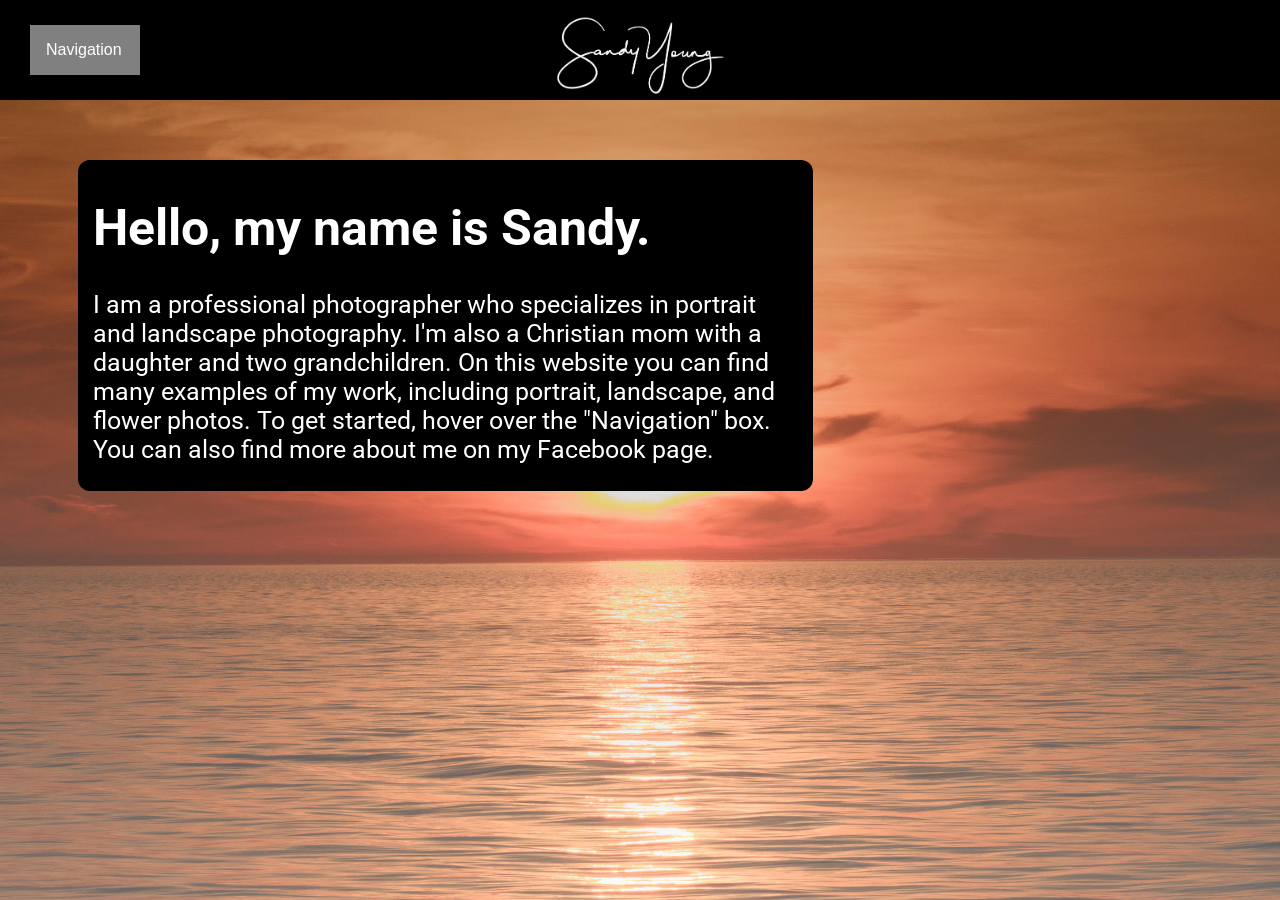
<file: index.html>
﻿
<!DOCTYPE html>
<html lang="en">
<head>
    <link rel="icon" href="/favicon.ico" />
    <link rel="shortcut icon" href="/favicon.ico" />
    <meta charset="utf-8" />
    <meta name="viewport" content="width=device-width, initial-scale=1, shrink-to-fit=no">
    <meta name="description" content="Sandy Young Photography - Landing Page" />
    <title>SKY Photography - Landing Page</title>
    <link type="text/css" rel="stylesheet" href="https://necolas.github.io/normalize.css/8.0.1/normalize.css" />
    <link type="text/css" rel="stylesheet" href="/main.css" />
</head>
<body style="background: url(/images/background.jpg) no-repeat center center fixed; background-size: cover;">
    <div class="main-container">
        <div class="dropdown" onclick="">
            <span class="dropelement">Navigation</span>
            <div class="dropdown-content">
                <a href="/about">About Sandy</a>
                <a href="https://facebook.com/Sandy.And.Clieve.Young">Sandy's Facebook</a>
                <span class="dropelement-2">Photo Galleries</span>
                <a href="/gallery/landscape">Landscape Gallery</a>
                <a href="/gallery/portrait">Portrait Gallery</a>
                <a href="/gallery/flowers">Flower Gallery</a>
                <a href="/usage">Image Usage</a>
            </div>
        </div>
        <div class="center">
            <a href="/">
                <img src="/images/logo.jpeg" class="sky-logo" />
            </a>
        </div>
    </div>
    <div style="user-select: none; background-color: black; padding: 5px 10px 2px 15px; margin: 160px 0 0 70px; max-width: 710px; border-radius: 12px">
        <h1 style="font-size: 50px; font-family: 'Roboto', arial; color: white">
            Hello, my name is Sandy.
        </h1>
        <p style="font-size: 25px; font-family: 'Roboto', arial; color: white">
            I am a professional photographer who specializes in portrait and landscape photography. I'm also
            a Christian mom with a daughter and two grandchildren. On this website you can find many examples 
            of my work, including portrait, landscape, and flower photos. To get started, hover over the
            "Navigation" box. You can also find more about me on my Facebook page.
        </p>
    </div>
</body>
</html>
</file>
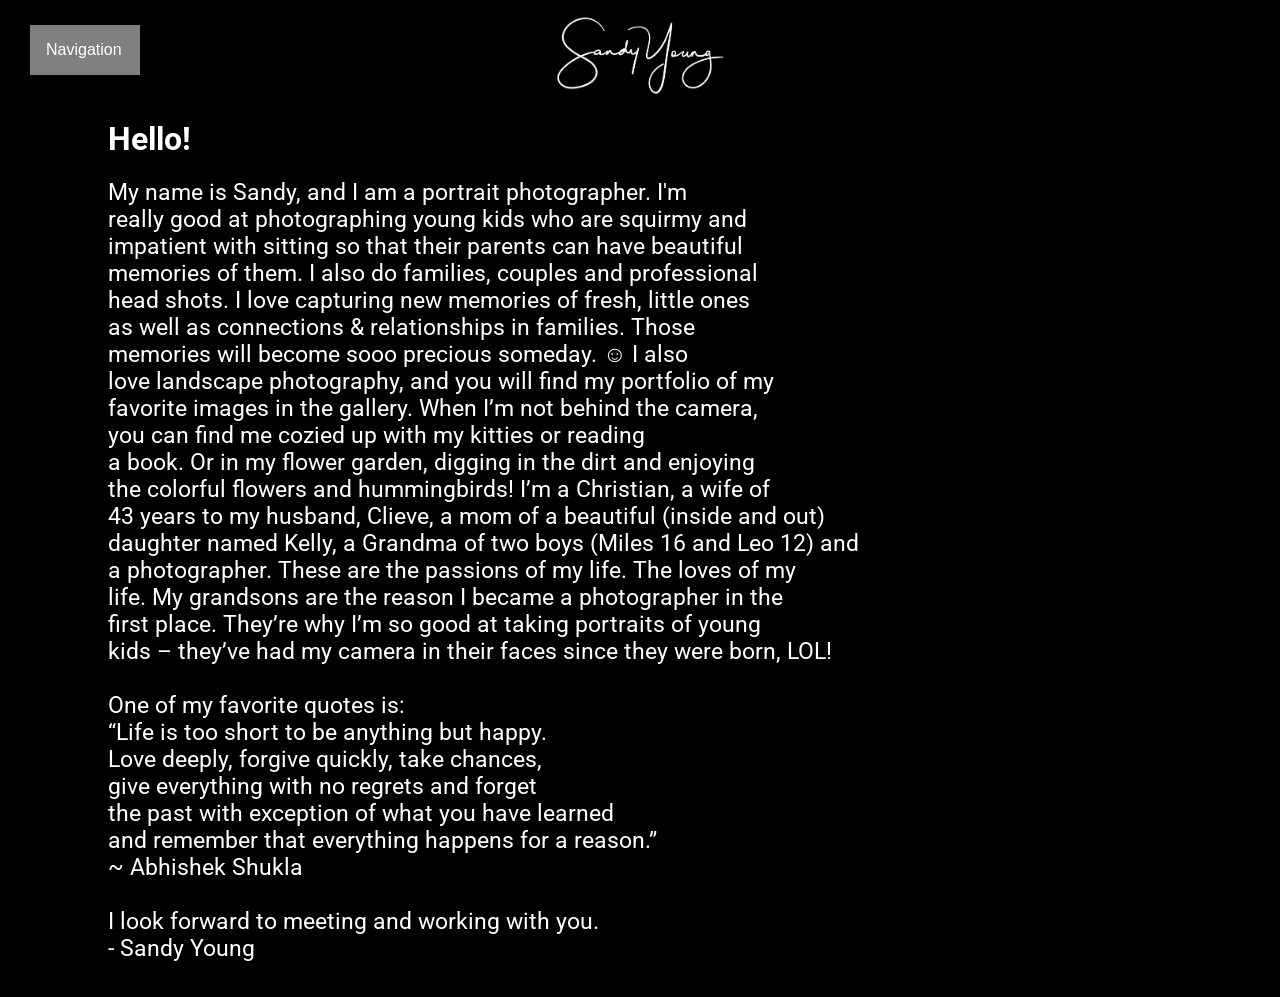
<file: about/index.html>
﻿
<!DOCTYPE html>
<html lang="en">
<head>
    <link rel="icon" href="/favicon.ico" />
    <link rel="shortcut icon" href="/favicon.ico" />
    <meta charset="utf-8" />
    <meta name="viewport" content="width=device-width, initial-scale=1, shrink-to-fit=no">
    <meta name="description" content="Sandy Young Photography - About Page" />
    <title>SKY Photography - About</title>
    <link type="text/css" rel="stylesheet" href="https://necolas.github.io/normalize.css/8.0.1/normalize.css" />
    <link type="text/css" rel="stylesheet" href="/main.css" />
</head>
<body style="background-color: black">
    <div class="main-container">
        <div class="dropdown" onclick="">
            <span class="dropelement">Navigation</span>
            <div class="dropdown-content">
                <a href="/about">About Sandy</a>
                <a href="https://facebook.com/Sandy.And.Clieve.Young">Sandy's Facebook</a>
                <span class="dropelement-2">Photo Gallery</span>
                <a href="/gallery/landscape">Landscape Gallery</a>
                <a href="/gallery/portrait">Portrait Gallery</a>
                <a href="/gallery/flowers">Flower Gallery</a>
                <a href="/usage">Image Usage</a>
            </div>
        </div>
        <div class="center">
            <a alt="Go back to the landing page!" href="/">
                <img src="/images/logo.jpeg" class="sky-logo" />
            </a>
        </div>
    </div>
    <h1 style="margin-left: 100px; margin-top: 120px; color: white; font-family: 'Roboto', Arial">Hello!</h1>
    <div style="margin-left: 100px; color: white; font-family: 'Roboto', arial; font-size: 23px">
        My name is Sandy, and I am a portrait photographer. I'm<br />
        really good at photographing young kids who are squirmy and<br />
        impatient with sitting so that their parents can have beautiful<br />
        memories of them. I also do families, couples and professional<br />
        head shots. I love capturing new memories of fresh, little ones<br />
        as well as connections & relationships in families. Those<br />
        memories will become sooo precious someday. <b>☺</b> I also<br />
        love landscape photography, and you will find my portfolio of my<br />
        favorite images in the gallery. When I’m not behind the camera,<br />
        you can find me cozied up with my kitties or reading<br />
        a book. Or in my flower garden, digging in the dirt and enjoying<br />
        the colorful flowers and hummingbirds! I’m a Christian, a wife of<br />
        43 years to my husband, Clieve, a mom of a beautiful (inside and out)<br />
        daughter named Kelly, a Grandma of two boys (Miles 16 and Leo 12) and<br />
        a photographer. These are the passions of my life. The loves of my<br />
        life. My grandsons are the reason I became a photographer in the<br />
        first place. They’re why I’m so good at taking portraits of young<br />
        kids – they’ve had my camera in their faces since they were born, LOL!<br /><br />

        One of my favorite quotes is:<br />
        “Life is too short to be anything but happy.<br />
        Love deeply, forgive quickly, take chances,<br />
        give everything with no regrets and forget<br />
        the past with exception of what you have learned<br />
        and remember that everything happens for a reason.”<br />
        ~ Abhishek Shukla<br /><br />

        I look forward to meeting and working with you.<br />
        - Sandy Young<br /><br />
    </div>
</body>
</html>
</file>
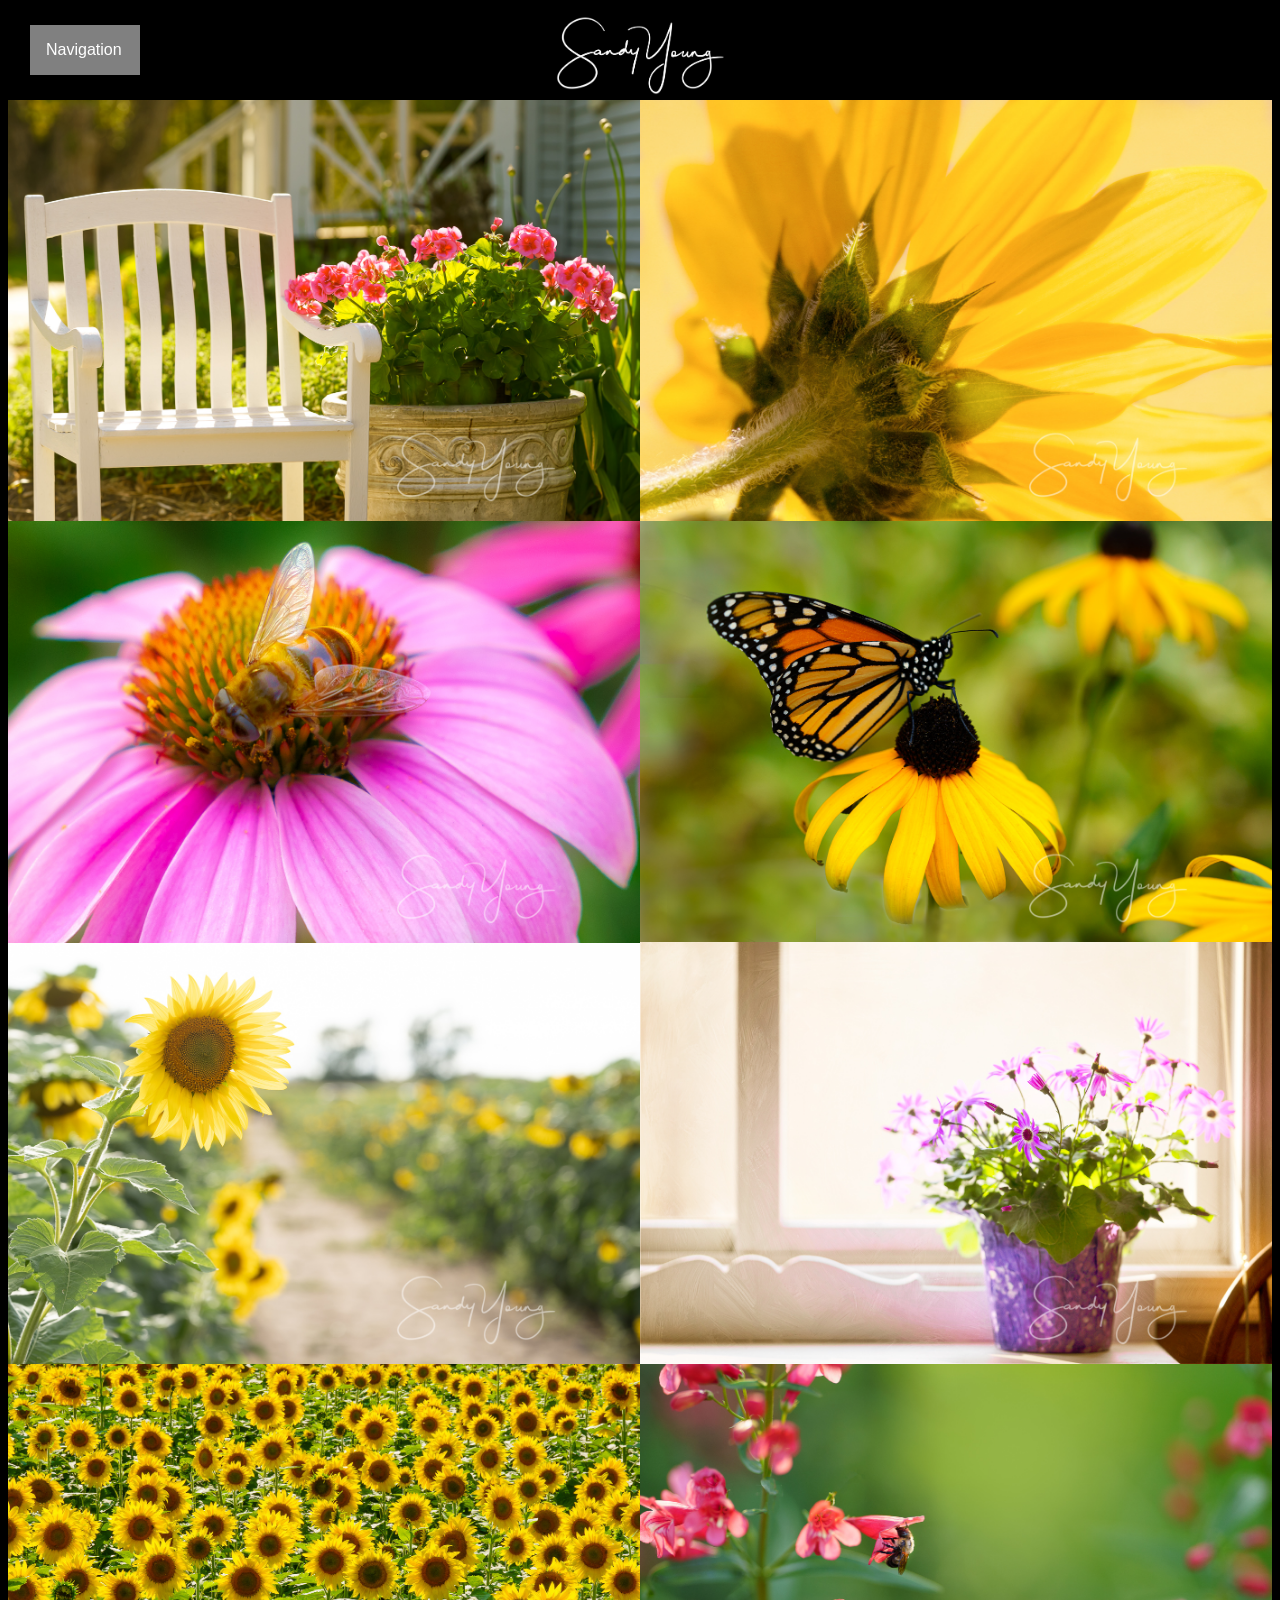
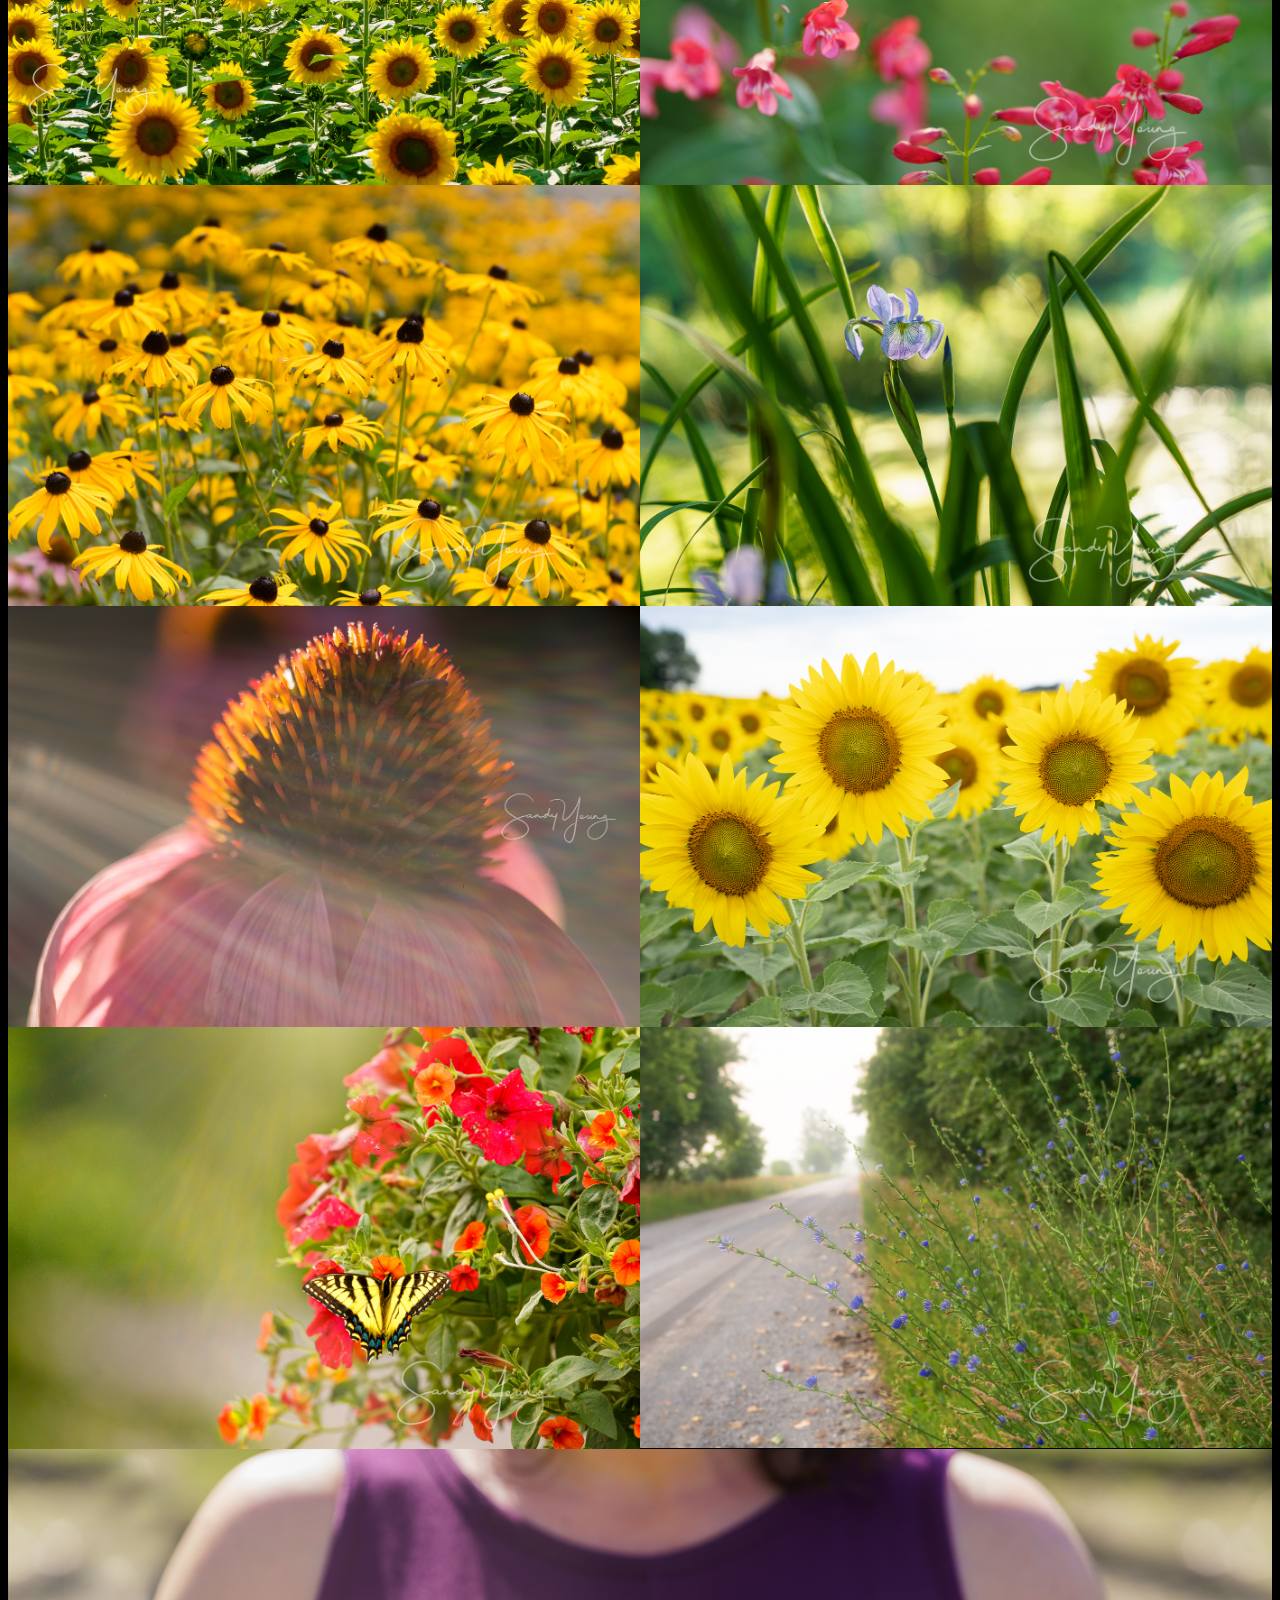
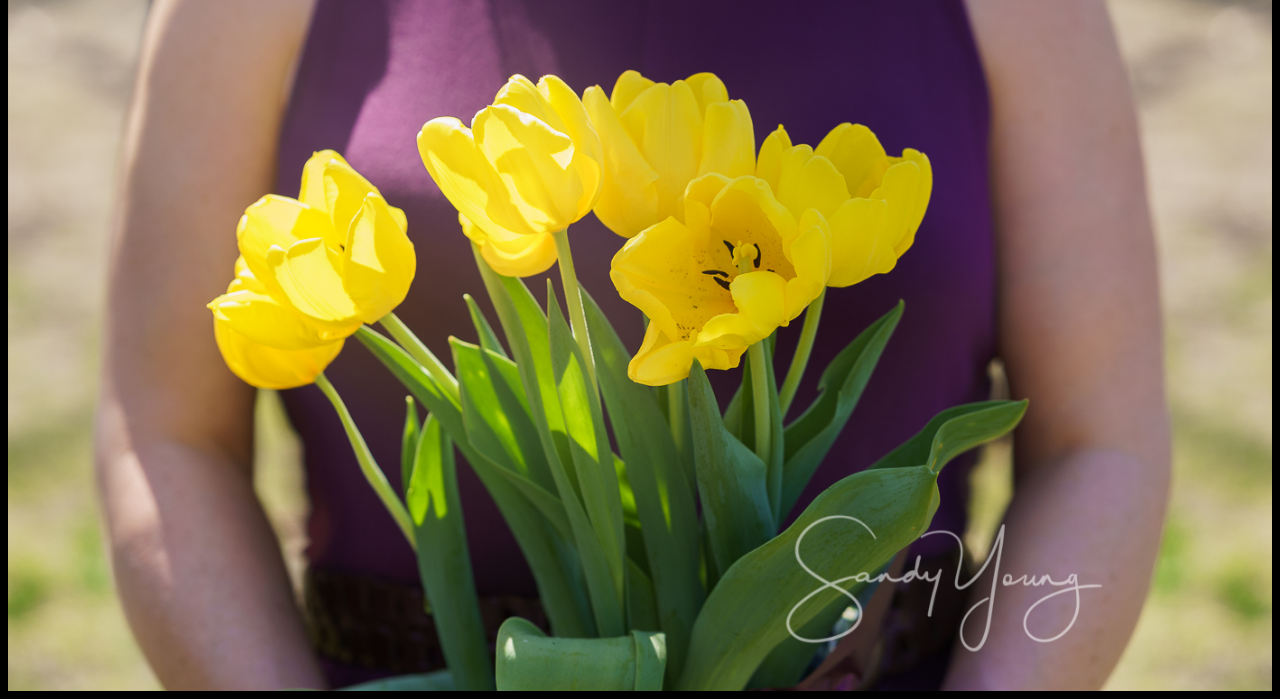
<file: gallery/flowers/index.html>
﻿
<!DOCTYPE html>
<html lang="en">
<head>
    <link rel="icon" href="/favicon.ico" />
    <link rel="shortcut icon" href="/favicon.ico" />
    <meta charset="utf-8" />
    <meta name="viewport" content="width=device-width, initial-scale=1, shrink-to-fit=no">
    <meta name="description" content="Sandy Young Photography - Flower Gallery" />
    <title>SKY Photography - Flower Gallery</title>
    <link type="text/css" rel="stylesheet" href="https://necolas.github.io/normalize.css/8.0.1/normalize.css" />
    <link type="text/css" rel="stylesheet" href="/main.css" />
</head>
<body style="background-color: black">
    <div class="main-container">
        <div class="dropdown" onclick="">
            <span class="dropelement">Navigation</span>
            <div class="dropdown-content">
                <a href="/about">About Sandy</a>
                <a href="https://facebook.com/Sandy.And.Clieve.Young">Sandy's Facebook</a>
                <span class="dropelement-2">Photo Gallery</span>
                <a href="/gallery/landscape">Landscape Gallery</a>
                <a href="/gallery/portrait">Portrait Gallery</a>
                <a href="/gallery/flowers">Flower Gallery</a>
                <a href="/usage">Image Usage</a>
            </div>
        </div>
        <div class="center">
            <a href="/">
                <img src="/images/logo.jpeg" class="sky-logo" />
            </a>
        </div>
    </div>
    <div class="image-row">
        <div class="image-column">
            <img src="./images/img1.jpg">
            <img src="./images/img2.jpg">
            <img src="./images/img3.jpg">
            <img src="./images/img4.jpg">
            <img src="./images/img5.jpg">
            <img src="./images/img6.jpg">
            <img src="./images/img7.jpg">
        </div>
        <div class="image-column">
            <img src="./images/img8.jpg">
            <img src="./images/img9.jpg">
            <img src="./images/img10.jpg">
            <img src="./images/img11.jpg">
            <img src="./images/img12.jpg">
            <img src="./images/img13.jpg">
            <img src="./images/img14.jpg">
        </div>
        <div class="image-column">
            <img src="./images/img15.jpg">
        </div>
    </div>
</body>
</html>
</file>
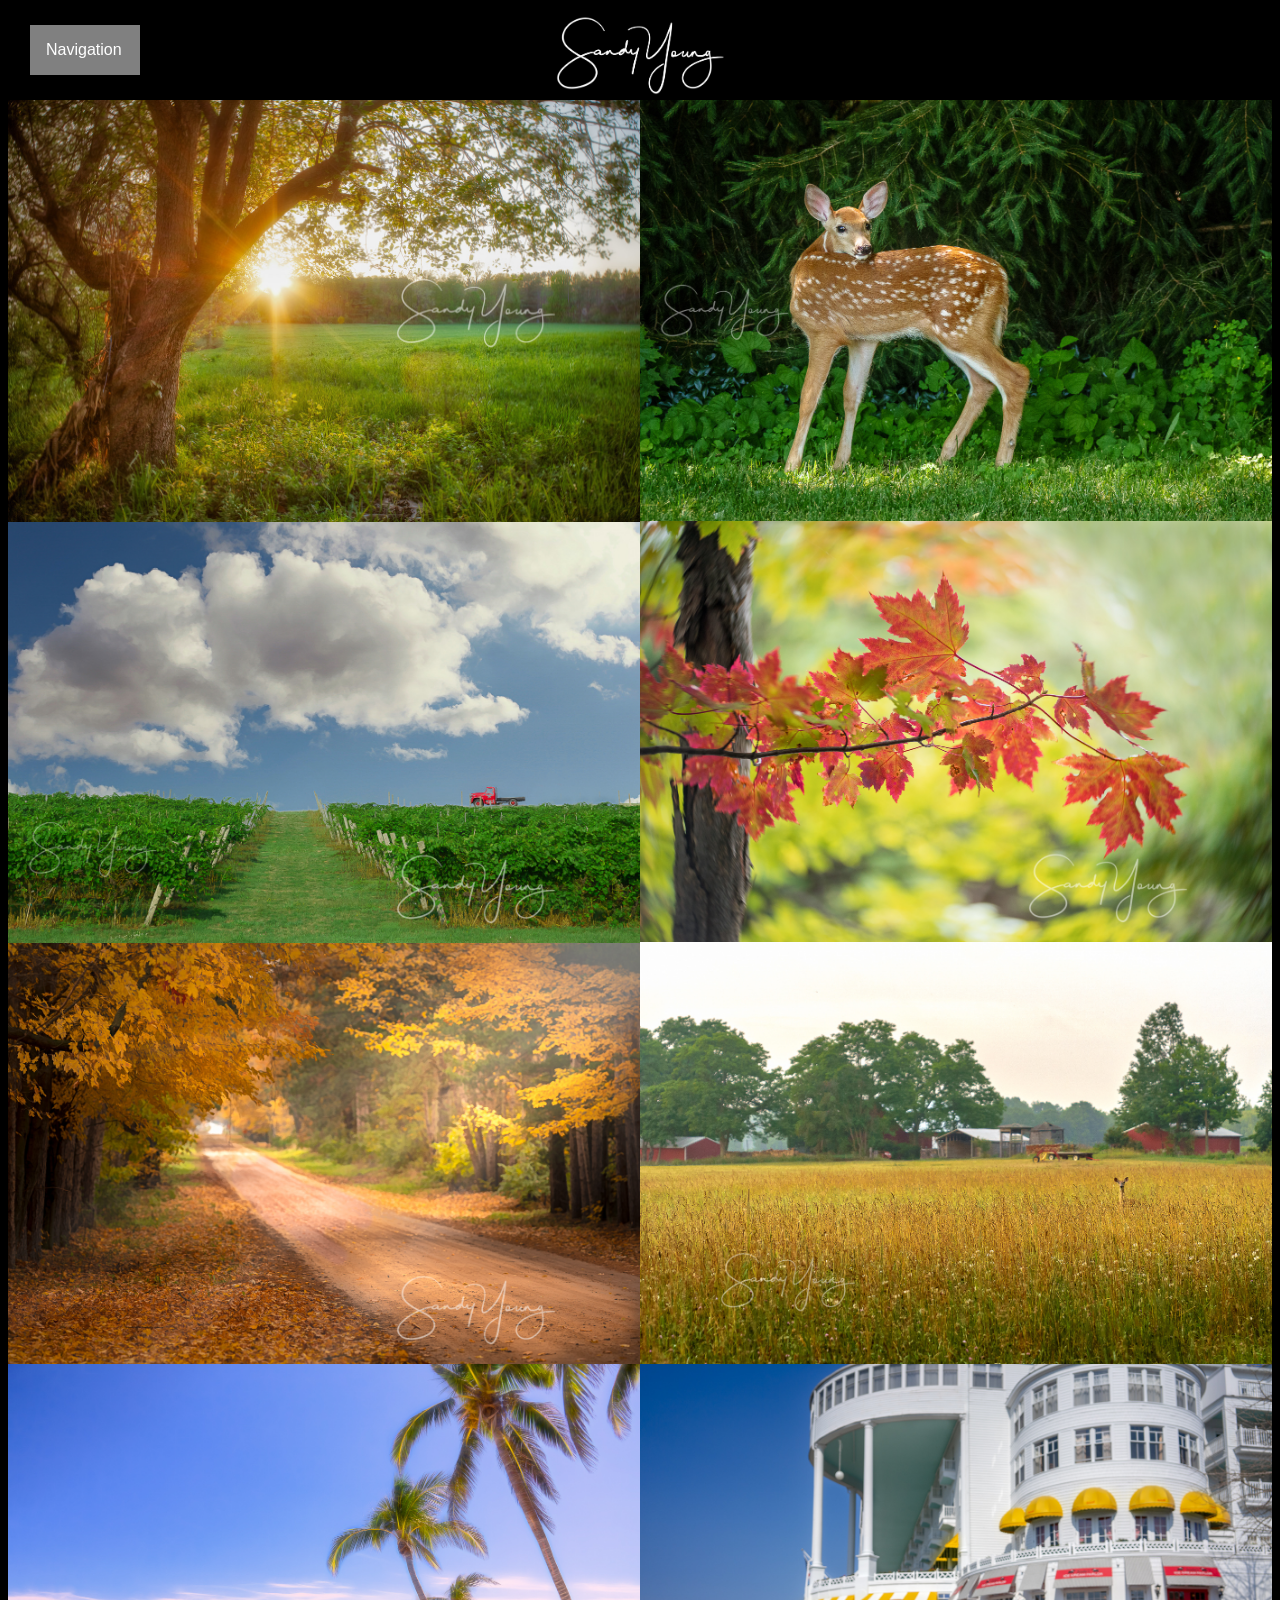
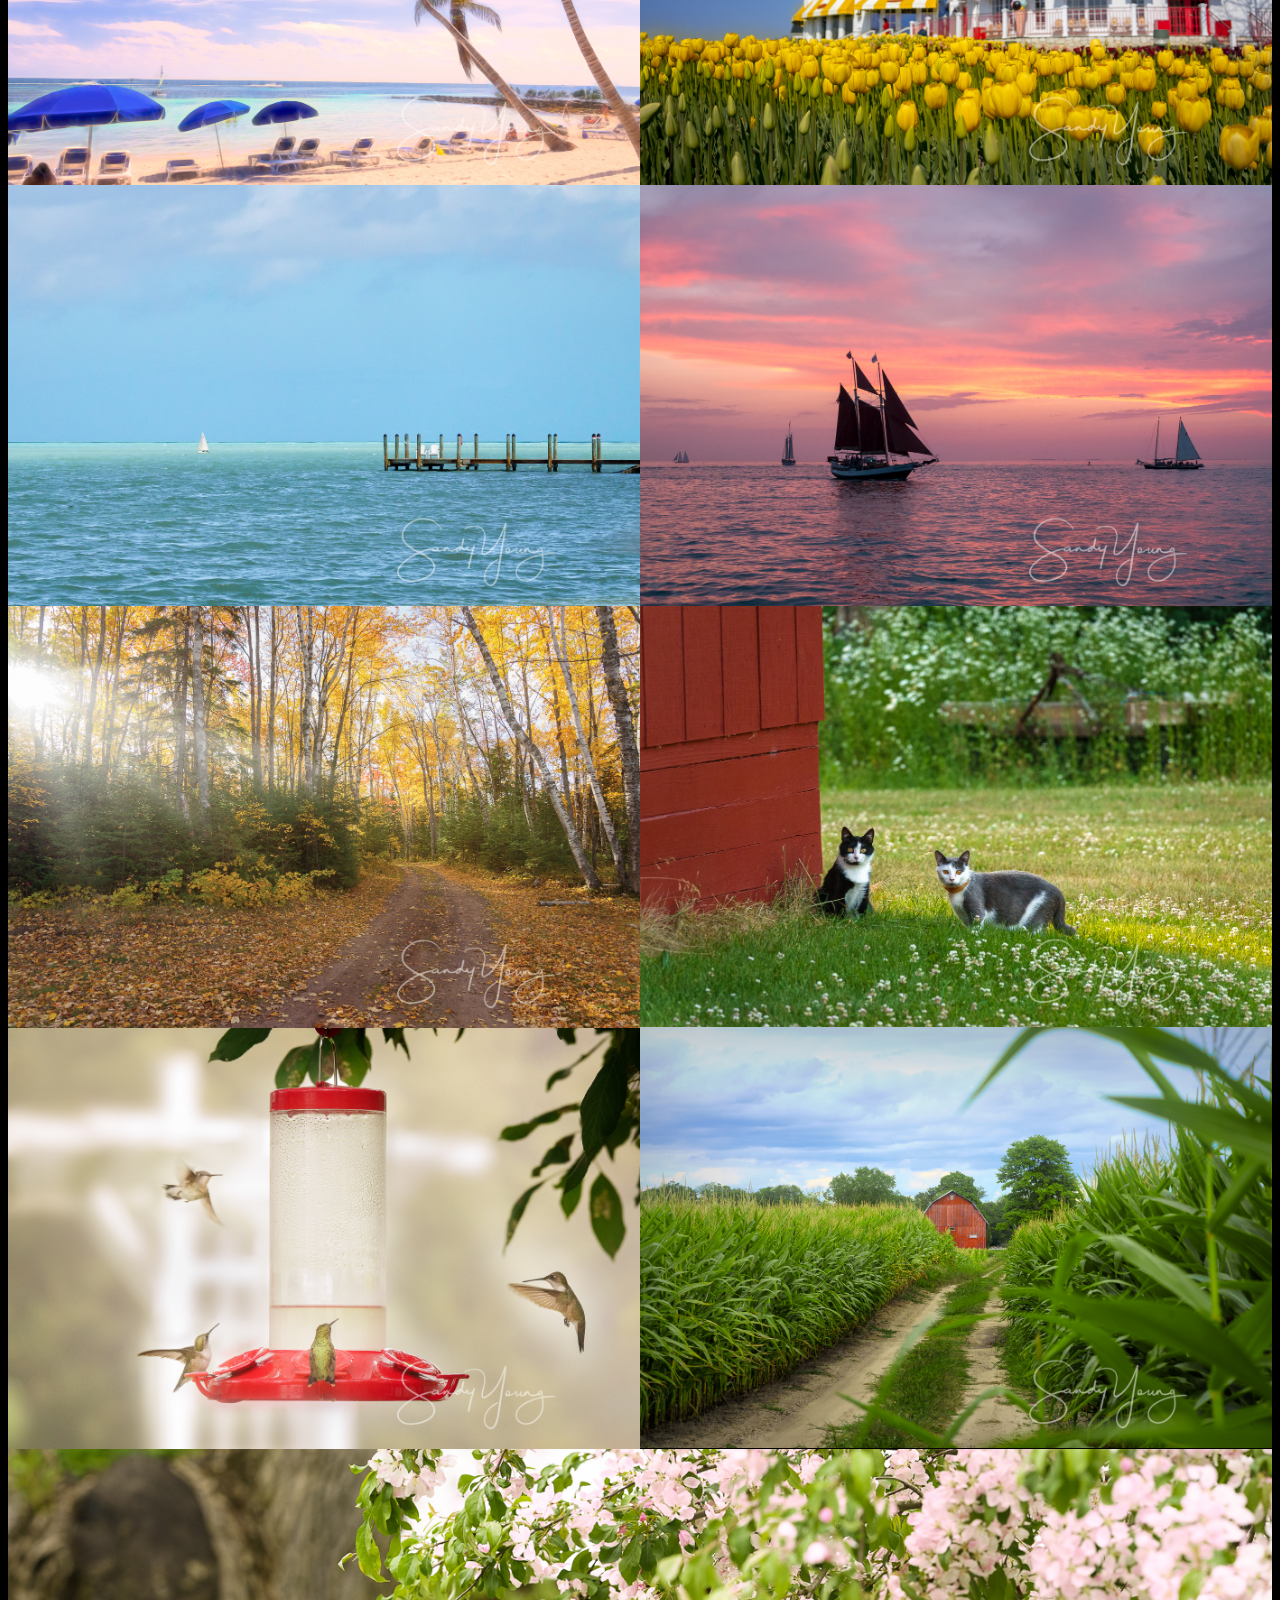
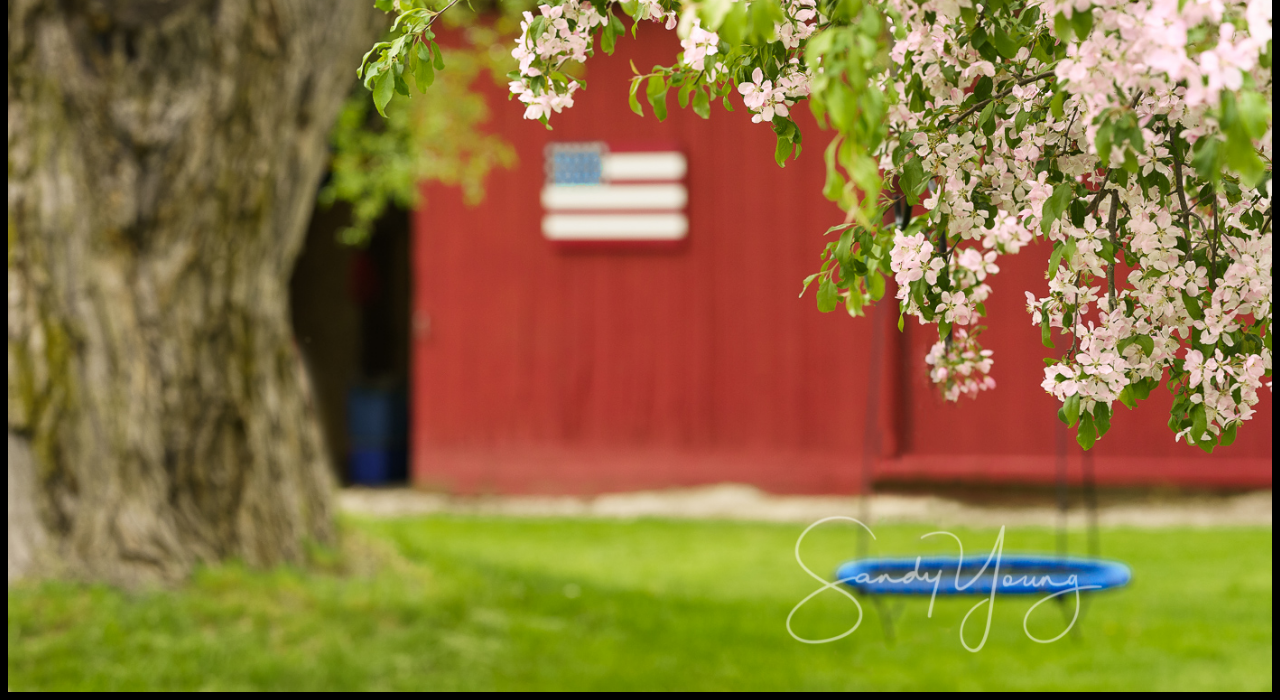
<file: gallery/landscape/index.html>
﻿
<!DOCTYPE html>
<html lang="en">
<head>
    <link rel="icon" href="/favicon.ico" />
    <link rel="shortcut icon" href="/favicon.ico" />
    <meta charset="utf-8" />
    <meta name="viewport" content="width=device-width, initial-scale=1, shrink-to-fit=no">
    <meta name="description" content="Sandy Young Photography - Landscape Gallery" />
    <title>SKY Photography - Landscape Gallery</title>
    <link type="text/css" rel="stylesheet" href="https://necolas.github.io/normalize.css/8.0.1/normalize.css" />
    <link type="text/css" rel="stylesheet" href="/main.css" />
</head>
<body style="background-color: black">
    <div class="main-container">
        <div class="dropdown" onclick="">
            <span class="dropelement">Navigation</span>
            <div class="dropdown-content">
                <a href="/about">About Sandy</a>
                <a href="https://facebook.com/Sandy.And.Clieve.Young">Sandy's Facebook</a>
                <span class="dropelement-2">Photo Gallery</span>
                <a href="/gallery/landscape">Landscape Gallery</a>
                <a href="/gallery/portrait">Portrait Gallery</a>
                <a href="/gallery/flowers">Flower Gallery</a>
                <a href="/usage">Image Usage</a>
            </div>
        </div>
        <div class="center">
            <a href="/">
                <img src="/images/logo.jpeg" class="sky-logo" />
            </a>
        </div>
    </div>
    <div class="image-row">
        <div class="image-column">
            <img src="./images/img1.jpg">
            <img src="./images/img2.jpg">
            <img src="./images/img3.jpg">
            <img src="./images/img4.jpg">
            <img src="./images/img5.jpg">
            <img src="./images/img6.jpg">
            <img src="./images/img7.jpg">
        </div>
        <div class="image-column">
            <img src="./images/img8.jpg">
            <img src="./images/img9.jpg">
            <img src="./images/img10.jpg">
            <img src="./images/img11.jpg">
            <img src="./images/img12.jpg">
            <img src="./images/img13.jpg">
            <img src="./images/img14.jpg">
        </div>
        <div class="image-column">
            <img src="./images/img15.jpg">
        </div>
    </div>
</body>
</html>
</file>
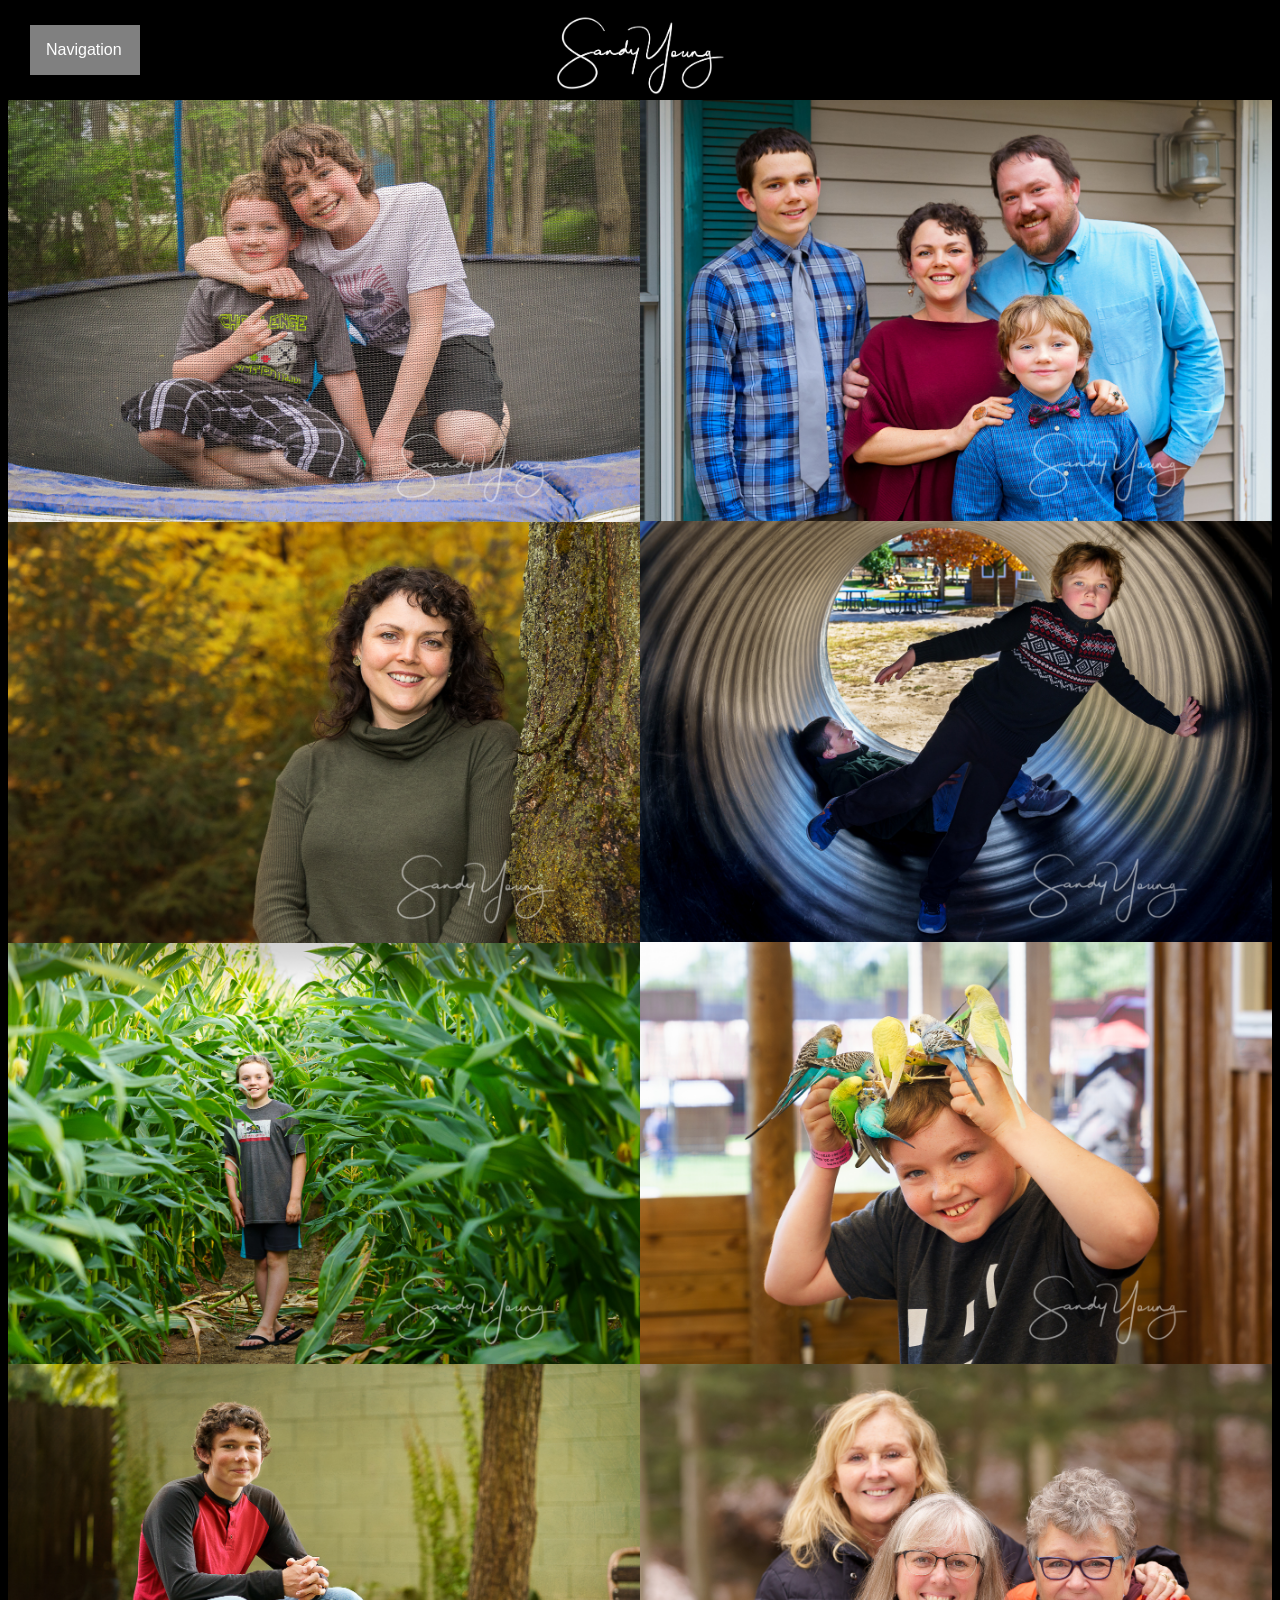
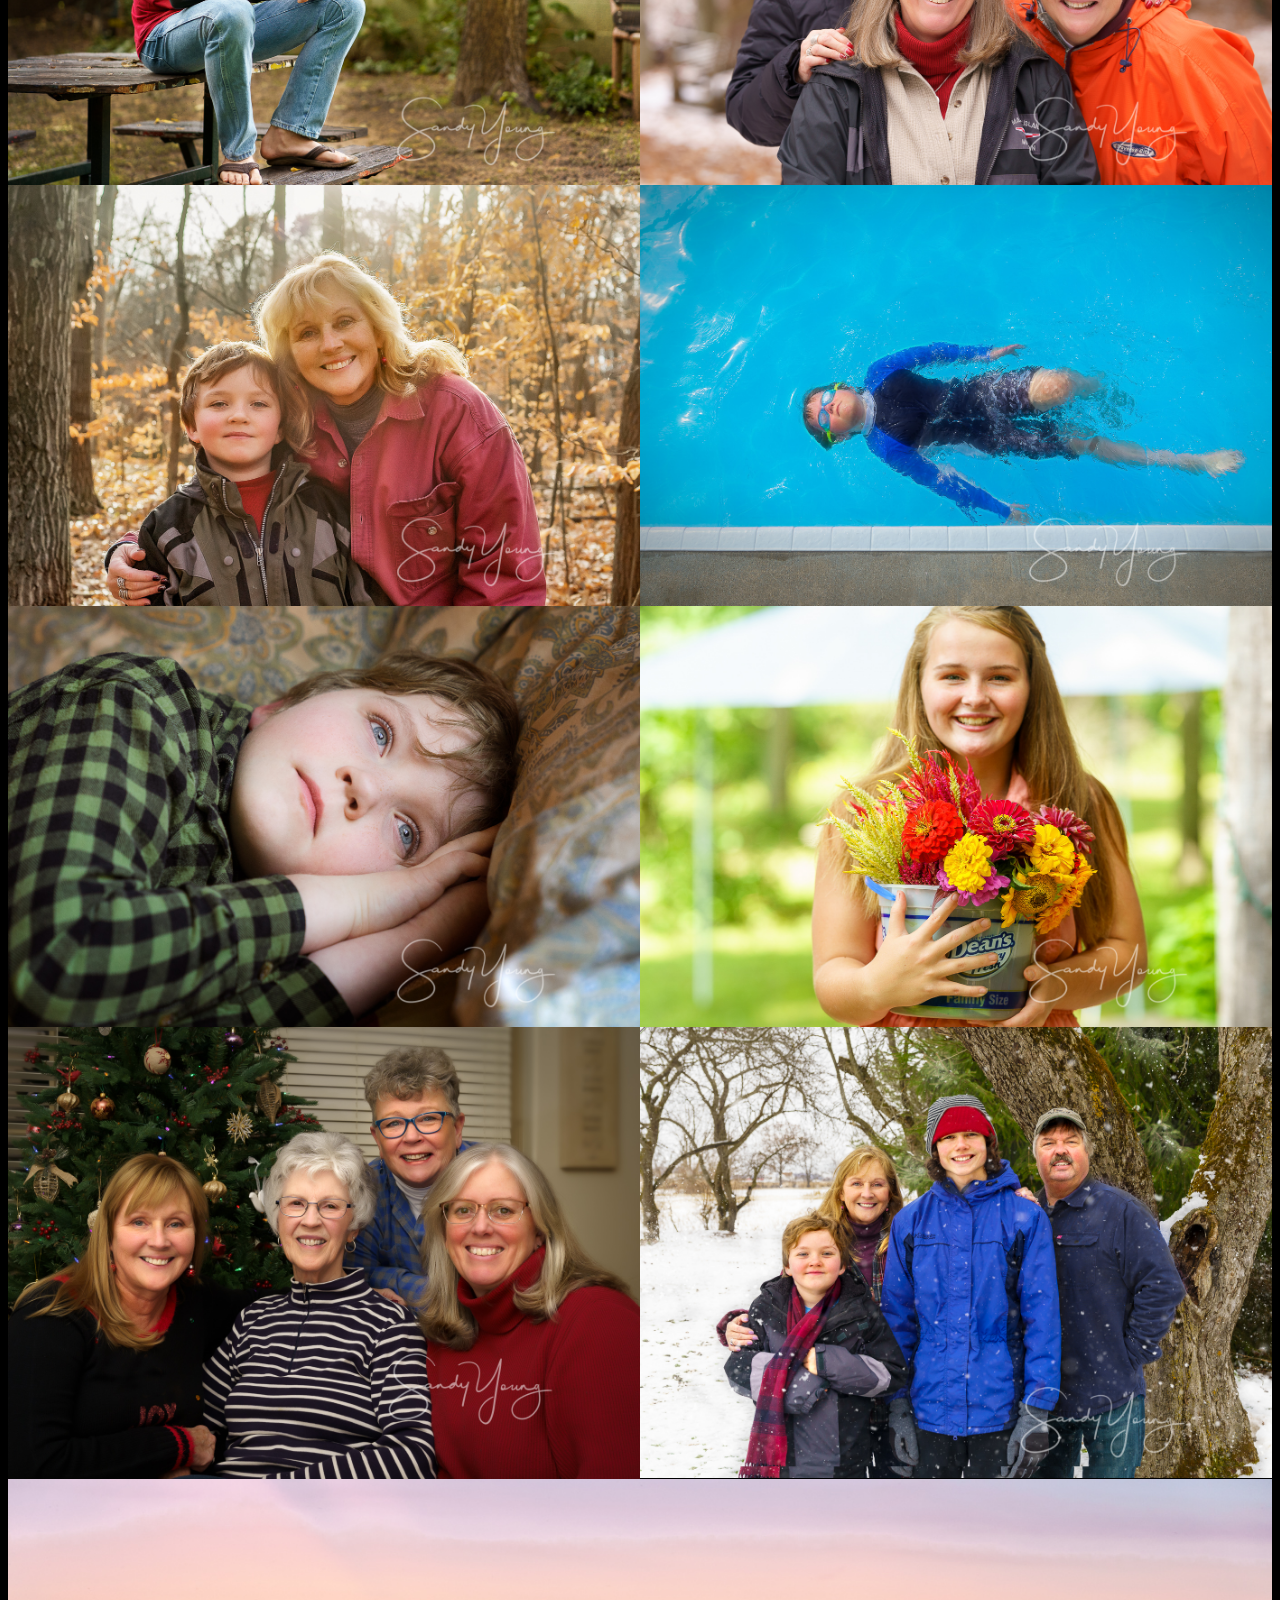
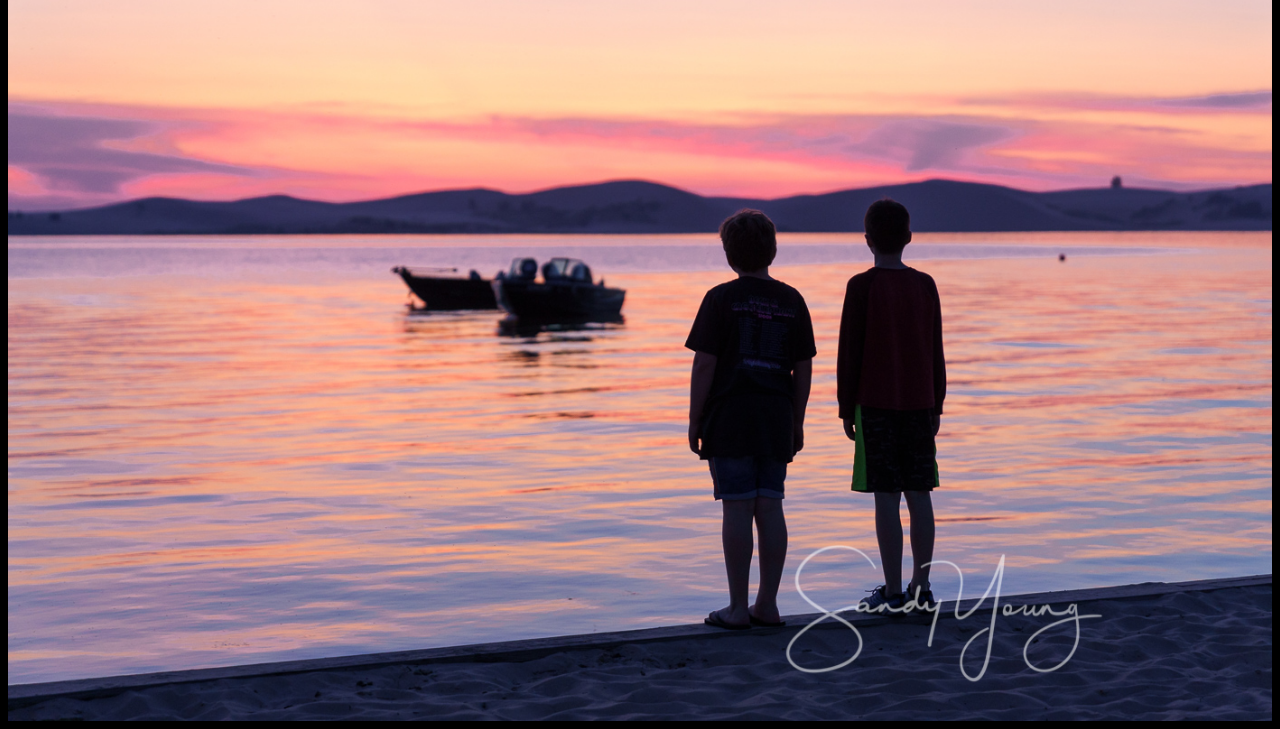
<file: gallery/portrait/index.html>
﻿
<!DOCTYPE html>
<html lang="en">
<head>
    <link rel="icon" href="/favicon.ico" />
    <link rel="shortcut icon" href="/favicon.ico" />
    <meta charset="utf-8" />
    <meta name="viewport" content="width=device-width, initial-scale=1, shrink-to-fit=no">
    <meta name="description" content="Sandy Young Photography - Portrait Gallery" />
    <title>SKY Photography - Portrait Gallery</title>
    <link type="text/css" rel="stylesheet" href="https://necolas.github.io/normalize.css/8.0.1/normalize.css" />
    <link type="text/css" rel="stylesheet" href="/main.css" />
</head>
<body style="background-color: black">
    <div class="main-container">
        <div class="dropdown" onclick="">
            <span class="dropelement">Navigation</span>
            <div class="dropdown-content">
                <a href="/about">About Sandy</a>
                <a href="https://facebook.com/Sandy.And.Clieve.Young">Sandy's Facebook</a>
                <span class="dropelement-2">Photo Gallery</span>
                <a href="/gallery/landscape">Landscape Gallery</a>
                <a href="/gallery/portrait">Portrait Gallery</a>
                <a href="/gallery/flowers">Flower Gallery</a>
                <a href="/usage">Image Usage</a>
            </div>
        </div>
        <div class="center">
            <a href="/">
                <img src="/images/logo.jpeg" class="sky-logo" />
            </a>
        </div>
    </div>
    <div class="image-row">
        <div class="image-column">
            <img src="./images/img1.jpg">
            <img src="./images/img2.jpg">
            <img src="./images/img3.jpg">
            <img src="./images/img4.jpg">
            <img src="./images/img5.jpg">
            <img src="./images/img6.jpg">
            <img src="./images/img7.jpg">
        </div>
        <div class="image-column">
            <img src="./images/img8.jpg">
            <img src="./images/img9.jpg">
            <img src="./images/img10.jpg">
            <img src="./images/img11.jpg">
            <img src="./images/img12.jpg">
            <img src="./images/img13.jpg">
            <img src="./images/img14.jpg">
        </div>
        <div class="image-column">
            <img src="./images/img15.jpg">
        </div>
    </div>
</body>
</html>
</file>
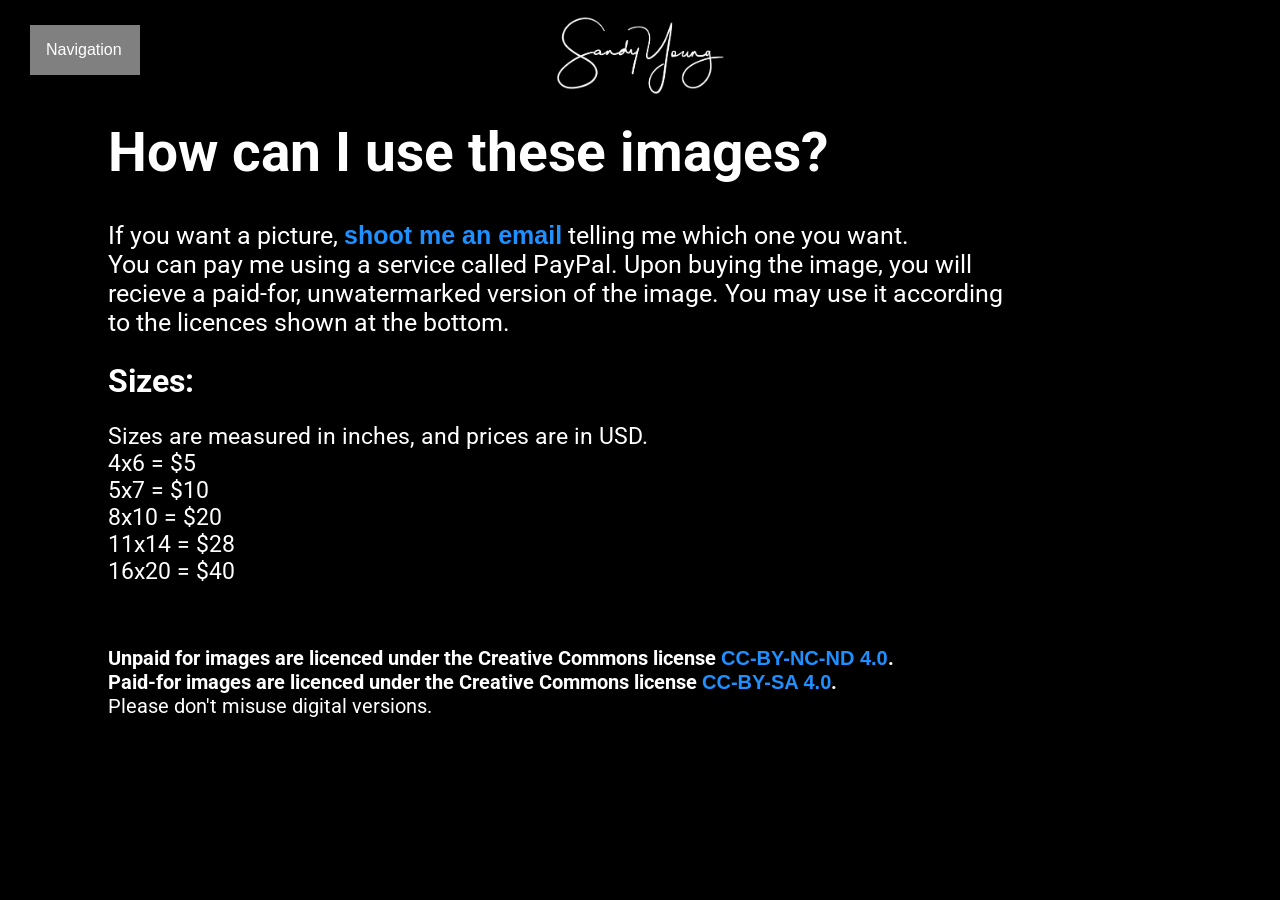
<file: usage.html>
﻿
<!DOCTYPE html>
<html lang="en">
<head>
    <link rel="icon" href="/favicon.ico" />
    <link rel="shortcut icon" href="/favicon.ico" />
    <meta charset="utf-8" />
    <meta name="viewport" content="width=device-width, initial-scale=1, shrink-to-fit=no">
    <meta name="description" content="Sandy Young Photography - Usage Rights" />
    <title>SKY Photography - Usage Rights</title>
    <link type="text/css" rel="stylesheet" href="https://necolas.github.io/normalize.css/8.0.1/normalize.css" />
    <link type="text/css" rel="stylesheet" href="/main.css" />
</head>
<body style="background-color: black;">
    <div class="main-container">
        <div class="dropdown" onclick="">
            <span class="dropelement">Navigation</span>
            <div class="dropdown-content">
                <a href="/about">About Sandy</a>
                <a href="https://facebook.com/Sandy.And.Clieve.Young">Sandy's Facebook</a>
                <span class="dropelement-2">Photo Gallery</span>
                <a href="/gallery/landscape">Landscape Gallery</a>
                <a href="/gallery/portrait">Portrait Gallery</a>
                <a href="/gallery/flowers">Flower Gallery</a>
                <a href="/usage">Image Usage</a>
            </div>
        </div>
        <div class="center">
            <a href="/"><img src="/images/logo.jpeg" class="sky-logo" /></a>
        </div>
    </div>
    <div style="margin-left: 100px; margin-top: 120px; user-select: none">
        <h1 style="font-size: 55px; font-family: 'Roboto'; color: white">
            How can I use these images?
        </h1>
        <p style="font-size: 25px; font-family: 'Roboto', Arial">
            If you want a picture, 
            <b><a target="_blank" style="color: dodgerblue" href="mailto:mail@skyphotography.ga">shoot me an email</a></b>
            telling me which one you want.<br>
            You can pay me using a service called PayPal. Upon buying the image, you will<br>
            recieve a paid-for, unwatermarked version of the image. You may use it according<br>
            to the licences shown at the bottom.
        </p>
        <h1 style="color: white; font-family: 'Roboto', Arial">Sizes:</h1>
        <p style="font-size: 23px; font-family: 'Roboto', Arial">
            Sizes are measured in inches, and prices are in USD.<br>
            4x6 = $5<br>
            5x7 = $10<br>
            8x10 = $20<br>
            11x14 = $28<br>
            16x20 = $40
        </p><br>
        <p style="font-size: 20px; font-family: 'Roboto', Arial">
            <b>
                Unpaid for images are licenced under the Creative Commons license
                <a target="_blank" style="color: dodgerblue"
                   href="https://creativecommons.org/licenses/by-nc-nd/4.0">CC-BY-NC-ND 4.0</a>.
            </b><br>
            <b>
                Paid-for images are licenced under the Creative Commons license
                <a target="_blank" style="color: dodgerblue"
                   href="https://creativecommons.org/licenses/by-sa/4.0">CC-BY-SA 4.0</a>.
            </b><br>
            Please don't misuse digital versions.
        </p>
    </div>
</body>
</html>
</file>
<file: main.css>
/* Welcome to the CSS! 
   Made by stencylxd! (Leo Markley in this case) */

/* Basic website stuff! */
@import url('https://fonts.googleapis.com/css?family=Roboto&display=swap');
span { color: white; font-family: Arial }
p { color: white; font-family: Arial }
a { color: white; font-family: Arial; text-decoration: none }
.center { align-content: center; text-align: center }

/* Gallery stuff! */
.image-row { display: flex; flex-wrap: wrap; margin-top: 100px }
.image-column { flex: 50%; }
.image-column img { vertical-align: middle; width: 100% }
@media screen and (max-width: 767px) { .image-column { flex: 75%; max-width: 75%; } }

/* Top navigation bar stuff! */
.sky-logo { position: relative; width: 170.5px; height: 90px; user-select: none; top: 4.5px }
.dropdown { display: block; top: 25%; left: 30px; position: absolute; z-index: 1; height: 20px; width: 110px }
.dropelement { display: block; background-color: grey; color: white; padding: 16px; font-size: 16px; border: none; user-select: none }
.dropdown-content { display: none; position: absolute; background-color: lightgrey; min-width: 200px }
.dropdown-content a { padding: 12px 16px; display: block; color: black }
.dropdown-content a:hover { background-color: darkgrey }
.dropdown:hover .dropdown-content { display: block }
.dropdown:hover .dropelement { background-color: grey }
.dropelement-2 { text-align: center; background-color: grey; display: block; color: white; padding: 12px 16px; font-size: 16px; border: none; user-select: none }
.main-container { position: fixed; background-color: black; top: 0; right: 0; left: 0; z-index: 10; width: 100%; height: 100px }
</file>
